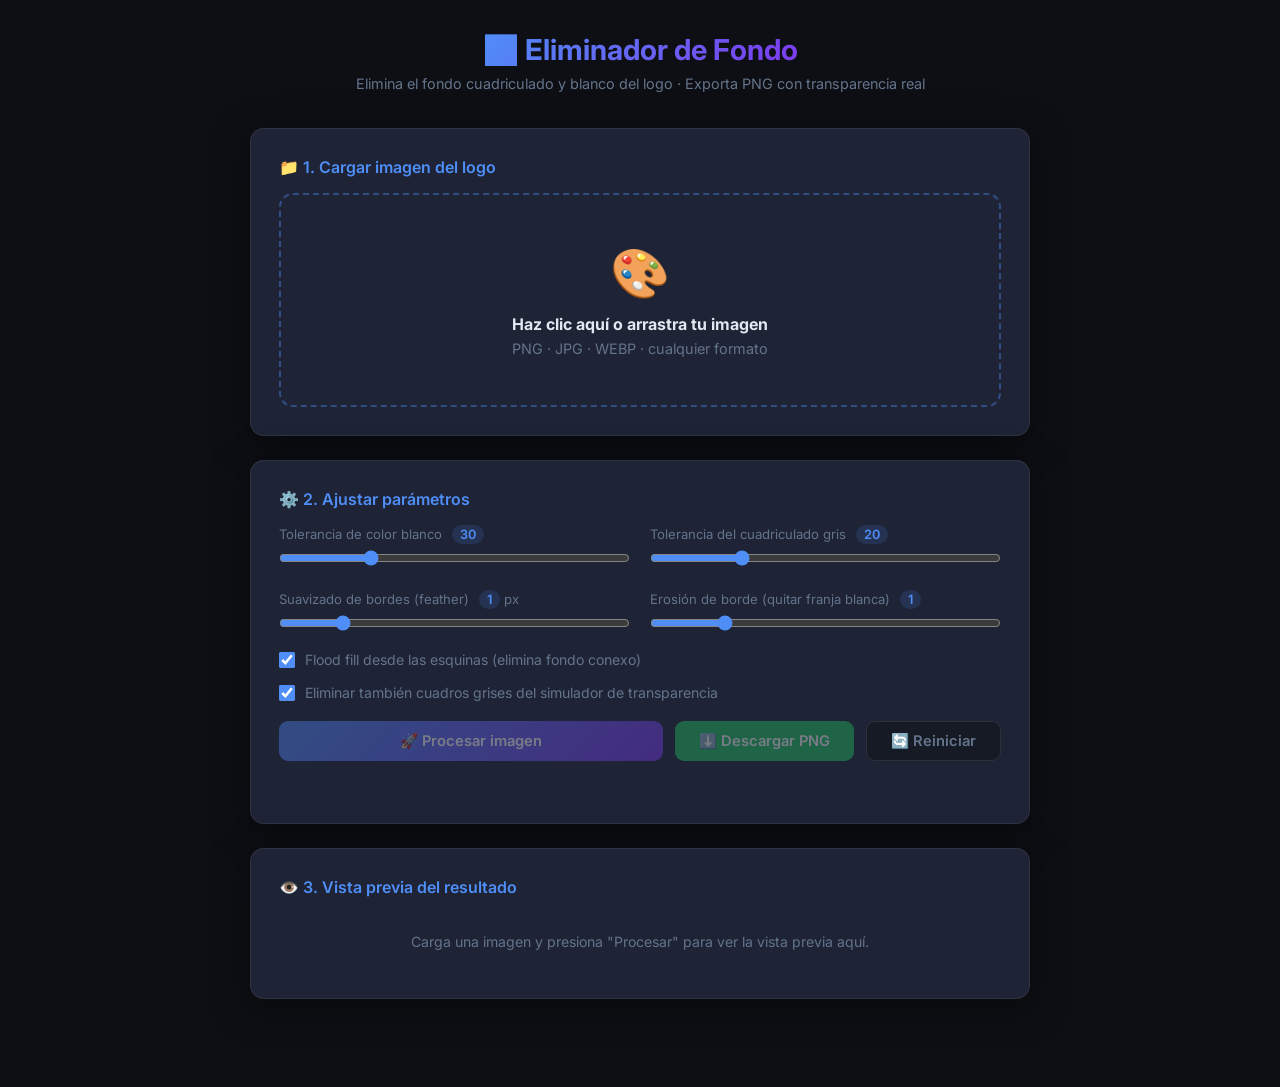
<file: remove-bg-tool.html>
<!DOCTYPE html>
<html lang="es">
<head>
  <meta charset="UTF-8" />
  <meta name="viewport" content="width=device-width, initial-scale=1.0" />
  <title>Eliminar Fondo – Comercial Quillacas</title>
  <link rel="preconnect" href="https://fonts.googleapis.com" />
  <link href="https://fonts.googleapis.com/css2?family=Inter:wght@400;600;700&display=swap" rel="stylesheet" />
  <style>
    *, *::before, *::after { box-sizing: border-box; margin: 0; padding: 0; }

    :root {
      --bg:       #0d0f14;
      --surface:  #161a24;
      --card:     #1e2336;
      --accent:   #4f8ef7;
      --accent2:  #7c3aed;
      --success:  #22c55e;
      --warning:  #f59e0b;
      --text:     #e2e8f0;
      --muted:    #64748b;
      --radius:   14px;
    }

    body {
      min-height: 100vh;
      background: var(--bg);
      font-family: 'Inter', sans-serif;
      color: var(--text);
      display: flex;
      flex-direction: column;
      align-items: center;
      padding: 32px 16px 64px;
    }

    h1 {
      font-size: 1.8rem;
      font-weight: 700;
      background: linear-gradient(135deg, var(--accent), var(--accent2));
      -webkit-background-clip: text;
      -webkit-text-fill-color: transparent;
      background-clip: text;
      text-align: center;
      margin-bottom: 8px;
    }
    .subtitle {
      color: var(--muted);
      font-size: .9rem;
      text-align: center;
      margin-bottom: 36px;
    }

    .card {
      background: var(--card);
      border: 1px solid rgba(255,255,255,.07);
      border-radius: var(--radius);
      padding: 28px;
      width: 100%;
      max-width: 780px;
      margin-bottom: 24px;
      box-shadow: 0 8px 40px rgba(0,0,0,.45);
    }

    .card h2 {
      font-size: 1rem;
      font-weight: 600;
      color: var(--accent);
      margin-bottom: 16px;
      display: flex;
      align-items: center;
      gap: 8px;
    }

    /* ── Drop zone ── */
    #dropzone {
      border: 2px dashed rgba(79,142,247,.4);
      border-radius: var(--radius);
      padding: 48px 24px;
      text-align: center;
      cursor: pointer;
      transition: border-color .25s, background .25s;
    }
    #dropzone:hover, #dropzone.drag-over {
      border-color: var(--accent);
      background: rgba(79,142,247,.06);
    }
    #dropzone input[type=file] { display: none; }
    #dropzone .icon { font-size: 3rem; margin-bottom: 12px; }
    #dropzone p { color: var(--muted); font-size: .9rem; }
    #dropzone strong { color: var(--text); }

    /* ── Controls ── */
    .controls-grid {
      display: grid;
      grid-template-columns: 1fr 1fr;
      gap: 20px;
    }
    @media (max-width: 520px) { .controls-grid { grid-template-columns: 1fr; } }

    .field label {
      display: block;
      font-size: .82rem;
      color: var(--muted);
      margin-bottom: 6px;
    }
    .field input[type=range] {
      width: 100%;
      accent-color: var(--accent);
    }
    .field .val {
      display: inline-block;
      background: rgba(79,142,247,.15);
      color: var(--accent);
      font-size: .8rem;
      font-weight: 600;
      padding: 2px 8px;
      border-radius: 99px;
      margin-left: 6px;
    }
    .field select {
      width: 100%;
      background: var(--surface);
      border: 1px solid rgba(255,255,255,.1);
      border-radius: 8px;
      color: var(--text);
      padding: 8px 12px;
      font-family: inherit;
      font-size: .9rem;
    }

    .checkbox-row {
      display: flex;
      align-items: center;
      gap: 10px;
      margin-top: 16px;
    }
    .checkbox-row input { accent-color: var(--accent); width: 16px; height: 16px; cursor: pointer; }
    .checkbox-row label { font-size: .88rem; color: var(--muted); cursor: pointer; }

    /* ── Buttons ── */
    .btn-row {
      display: flex;
      gap: 12px;
      flex-wrap: wrap;
      margin-top: 20px;
    }
    button {
      padding: 10px 24px;
      border: none;
      border-radius: 9px;
      font-family: inherit;
      font-size: .92rem;
      font-weight: 600;
      cursor: pointer;
      transition: transform .15s, opacity .2s;
    }
    button:active { transform: scale(.97); }
    button:disabled { opacity: .4; cursor: not-allowed; }

    #btnProcess {
      background: linear-gradient(135deg, var(--accent), var(--accent2));
      color: #fff;
      flex: 1;
    }
    #btnDownload {
      background: var(--success);
      color: #fff;
    }
    #btnReset {
      background: var(--surface);
      color: var(--muted);
      border: 1px solid rgba(255,255,255,.1);
    }

    /* ── Preview ── */
    .preview-wrap {
      display: none;
      flex-direction: column;
      gap: 16px;
    }
    .preview-wrap.active { display: flex; }

    .preview-panel {
      display: grid;
      grid-template-columns: 1fr 1fr;
      gap: 16px;
    }
    @media (max-width: 520px) { .preview-panel { grid-template-columns: 1fr; } }

    .pane {
      border-radius: 10px;
      overflow: hidden;
      position: relative;
      border: 1px solid rgba(255,255,255,.06);
    }
    .pane-label {
      position: absolute;
      top: 8px; left: 8px;
      background: rgba(0,0,0,.65);
      color: #fff;
      font-size: .72rem;
      font-weight: 600;
      padding: 3px 10px;
      border-radius: 99px;
      text-transform: uppercase;
      letter-spacing: .05em;
    }
    .pane canvas, .pane img {
      width: 100%;
      display: block;
    }
    /* dark-bg demo */
    .demo-bg-dark { background: #111; }
    /* checkerboard bg to show transparency */
    .checker-bg {
      background-image:
        linear-gradient(45deg, #888 25%, transparent 25%),
        linear-gradient(-45deg, #888 25%, transparent 25%),
        linear-gradient(45deg, transparent 75%, #888 75%),
        linear-gradient(-45deg, transparent 75%, #888 75%);
      background-size: 20px 20px;
      background-position: 0 0, 0 10px, 10px -10px, -10px 0px;
      background-color: #ccc;
    }

    /* ── Progress ── */
    #statusBar {
      font-size: .85rem;
      color: var(--muted);
      margin-top: 14px;
      min-height: 20px;
    }
    #statusBar.ok { color: var(--success); }
    #statusBar.err { color: #f87171; }

    /* spinning loader */
    .spin {
      display: inline-block;
      width: 14px; height: 14px;
      border: 2px solid rgba(79,142,247,.3);
      border-top-color: var(--accent);
      border-radius: 50%;
      animation: spin .7s linear infinite;
      vertical-align: middle;
      margin-right: 6px;
    }
    @keyframes spin { to { transform: rotate(360deg); } }
  </style>
</head>
<body>

  <h1>🖼️ Eliminador de Fondo</h1>
  <p class="subtitle">Elimina el fondo cuadriculado y blanco del logo · Exporta PNG con transparencia real</p>

  <!-- UPLOAD -->
  <div class="card">
    <h2>📁 1. Cargar imagen del logo</h2>
    <div id="dropzone">
      <input type="file" id="fileInput" accept="image/*" />
      <div class="icon">🎨</div>
      <strong>Haz clic aquí o arrastra tu imagen</strong>
      <p style="margin-top:6px;">PNG · JPG · WEBP · cualquier formato</p>
    </div>
  </div>

  <!-- CONTROLS -->
  <div class="card">
    <h2>⚙️ 2. Ajustar parámetros</h2>
    <div class="controls-grid">

      <div class="field">
        <label>Tolerancia de color blanco <span class="val" id="tolWhiteVal">30</span></label>
        <input type="range" id="tolWhite" min="0" max="120" value="30" />
      </div>

      <div class="field">
        <label>Tolerancia del cuadriculado gris <span class="val" id="tolGrayVal">20</span></label>
        <input type="range" id="tolGray" min="0" max="80" value="20" />
      </div>

      <div class="field">
        <label>Suavizado de bordes (feather) <span class="val" id="featherVal">1</span> px</label>
        <input type="range" id="feather" min="0" max="6" value="1" step="1" />
      </div>

      <div class="field">
        <label>Erosión de borde (quitar franja blanca) <span class="val" id="erodeVal">1</span></label>
        <input type="range" id="erode" min="0" max="5" value="1" step="1" />
      </div>

    </div>

    <div class="checkbox-row">
      <input type="checkbox" id="chkFloodFill" checked />
      <label for="chkFloodFill">Flood fill desde las esquinas (elimina fondo conexo)</label>
    </div>
    <div class="checkbox-row">
      <input type="checkbox" id="chkGrayChecker" checked />
      <label for="chkGrayChecker">Eliminar también cuadros grises del simulador de transparencia</label>
    </div>

    <div class="btn-row">
      <button id="btnProcess" disabled>🚀 Procesar imagen</button>
      <button id="btnDownload" disabled>⬇️ Descargar PNG</button>
      <button id="btnReset">🔄 Reiniciar</button>
    </div>
    <div id="statusBar"></div>
  </div>

  <!-- PREVIEW -->
  <div class="card">
    <h2>👁️ 3. Vista previa del resultado</h2>
    <div class="preview-wrap" id="previewWrap">
      <div class="preview-panel">
        <div class="pane">
          <span class="pane-label">Original</span>
          <canvas id="cvOrig"></canvas>
        </div>
        <div class="pane checker-bg">
          <span class="pane-label">Transparencia</span>
          <canvas id="cvResult"></canvas>
        </div>
      </div>
      <div class="pane demo-bg-dark" style="padding:20px; text-align:center;">
        <span class="pane-label">Demo fondo oscuro</span>
        <canvas id="cvDemo" style="max-width:360px; margin:0 auto; display:block;"></canvas>
      </div>
    </div>
    <p id="previewHint" style="color:var(--muted); font-size:.88rem; text-align:center; padding:20px 0;">
      Carga una imagen y presiona "Procesar" para ver la vista previa aquí.
    </p>
  </div>

  <!-- HIDDEN work canvas -->
  <canvas id="cvWork" style="display:none;"></canvas>

<script>
// ─────────────────────────────────────────────────
// State
// ─────────────────────────────────────────────────
let origImageData = null;   // raw pixels of uploaded image
let resultBlob    = null;   // final PNG blob

const dropzone   = document.getElementById('dropzone');
const fileInput  = document.getElementById('fileInput');
const btnProcess = document.getElementById('btnProcess');
const btnDownload= document.getElementById('btnDownload');
const btnReset   = document.getElementById('btnReset');
const statusBar  = document.getElementById('statusBar');
const previewWrap= document.getElementById('previewWrap');
const previewHint= document.getElementById('previewHint');

const cvWork  = document.getElementById('cvWork');
const cvOrig  = document.getElementById('cvOrig');
const cvResult= document.getElementById('cvResult');
const cvDemo  = document.getElementById('cvDemo');

const ctxWork  = cvWork.getContext('2d', { willReadFrequently: true });
const ctxOrig  = cvOrig.getContext('2d');
const ctxResult= cvResult.getContext('2d');
const ctxDemo  = cvDemo.getContext('2d');

// ─────────────────────────────────────────────────
// Range labels
// ─────────────────────────────────────────────────
function bindRange(id, labelId) {
  const el = document.getElementById(id);
  const lb = document.getElementById(labelId);
  el.addEventListener('input', () => { lb.textContent = el.value; });
}
bindRange('tolWhite','tolWhiteVal');
bindRange('tolGray', 'tolGrayVal');
bindRange('feather', 'featherVal');
bindRange('erode',   'erodeVal');

// ─────────────────────────────────────────────────
// Drop zone
// ─────────────────────────────────────────────────
dropzone.addEventListener('click', () => fileInput.click());
dropzone.addEventListener('dragover', e => { e.preventDefault(); dropzone.classList.add('drag-over'); });
dropzone.addEventListener('dragleave', () => dropzone.classList.remove('drag-over'));
dropzone.addEventListener('drop', e => {
  e.preventDefault();
  dropzone.classList.remove('drag-over');
  const file = e.dataTransfer.files[0];
  if (file && file.type.startsWith('image/')) loadFile(file);
});
fileInput.addEventListener('change', () => {
  if (fileInput.files[0]) loadFile(fileInput.files[0]);
});

function loadFile(file) {
  setStatus('Cargando imagen…', '');
  const url = URL.createObjectURL(file);
  const img = new Image();
  img.onload = () => {
    cvWork.width  = img.naturalWidth;
    cvWork.height = img.naturalHeight;
    ctxWork.drawImage(img, 0, 0);
    origImageData = ctxWork.getImageData(0, 0, cvWork.width, cvWork.height);

    // draw original preview
    cvOrig.width  = img.naturalWidth;
    cvOrig.height = img.naturalHeight;
    ctxOrig.drawImage(img, 0, 0);

    URL.revokeObjectURL(url);
    btnProcess.disabled = false;
    btnDownload.disabled = true;
    resultBlob = null;
    setStatus(`✅ Imagen cargada: ${img.naturalWidth}×${img.naturalHeight} px`, 'ok');
    previewWrap.classList.add('active');
    previewHint.style.display = 'none';
  };
  img.onerror = () => setStatus('❌ No se pudo cargar la imagen.', 'err');
  img.src = url;
}

// ─────────────────────────────────────────────────
// Core: remove background
// ─────────────────────────────────────────────────
btnProcess.addEventListener('click', () => {
  if (!origImageData) return;
  setStatus('<span class="spin"></span>Procesando…', '');
  btnProcess.disabled = true;

  // run async so UI can repaint
  setTimeout(() => {
    try {
      const result = processImage();
      showResult(result);
      setStatus('✅ Procesamiento completado. Descarga el PNG transparente.', 'ok');
    } catch(e) {
      setStatus('❌ Error: ' + e.message, 'err');
    }
    btnProcess.disabled = false;
  }, 60);
});

function processImage() {
  const W = cvWork.width, H = cvWork.height;

  // 1. Reset work canvas to original
  ctxWork.putImageData(origImageData, 0, 0);
  const data = new Uint8ClampedArray(origImageData.data);   // work copy

  const tolW  = Number(document.getElementById('tolWhite').value);
  const tolG  = Number(document.getElementById('tolGray').value);
  const doFF  = document.getElementById('chkFloodFill').checked;
  const doGray= document.getElementById('chkGrayChecker').checked;
  const erode = Number(document.getElementById('erode').value);
  const feather= Number(document.getElementById('feather').value);

  // ── helper: pixel index
  const idx = (x,y) => (y * W + x) * 4;

  // ── 1. Per-pixel: erase white/near-white pixels
  for (let i = 0; i < data.length; i += 4) {
    const r = data[i], g = data[i+1], b = data[i+2];
    // near-white
    if (r > 255-tolW && g > 255-tolW && b > 255-tolW) {
      data[i+3] = 0;
    }
  }

  // ── 2. Per-pixel: erase checker gray squares (two-tone: ~192 and ~255 or ~128)
  if (doGray) {
    for (let i = 0; i < data.length; i += 4) {
      const r = data[i], g = data[i+1], b = data[i+2];
      // classic photoshop checker is 192,192,192 (light) and 128,128,128 (dark)
      const isGray = Math.abs(r-g) < 15 && Math.abs(g-b) < 15 && Math.abs(r-b) < 15;
      if (isGray) {
        // light gray
        if (r > 180 && r < 210) { data[i+3] = 0; continue; }
        // medium gray (darker square)
        if (r > 115 && r < 145) { data[i+3] = 0; continue; }
        // wider gray within tolerance
        if (r > 255-tolW-tolG && r < 255 && isGray) { data[i+3] = 0; }
      }
    }
  }

  // ── 3. Flood fill from each corner (removes connected background)
  if (doFF) {
    const mask = new Uint8Array(W * H); // 1 = to be erased
    const queue = [];

    const enqueue = (x,y) => {
      const i4 = idx(x,y);
      const pi = y*W+x;
      if (mask[pi]) return;
      if (data[i4+3] === 0) { mask[pi]=1; return; }
      const r=data[i4], g=data[i4+1], b=data[i4+2], a=data[i4+3];
      // pixel is "background-like" if semi-transparent or near-white or near-gray
      const nearWhite = r>255-tolW*2 && g>255-tolW*2 && b>255-tolW*2;
      const isGray2   = Math.abs(r-g)<20 && Math.abs(g-b)<20;
      const nearGray  = isGray2 && r>100 && r<215;
      if (nearWhite || nearGray || a<128) {
        mask[pi] = 1;
        queue.push(x,y);
      }
    };

    // seeds: 4 corners + edges every 10px
    const seeds = [];
    for (let x=0; x<W; x+=5) { seeds.push([x,0],[x,H-1]); }
    for (let y=0; y<H; y+=5) { seeds.push([0,y],[W-1,y]); }

    seeds.forEach(([x,y]) => enqueue(x,y));

    let head = 0;
    while (head < queue.length) {
      const x = queue[head++], y = queue[head++];
      [[1,0],[-1,0],[0,1],[0,-1]].forEach(([dx,dy]) => {
        const nx=x+dx, ny=y+dy;
        if (nx<0||nx>=W||ny<0||ny>=H) return;
        enqueue(nx,ny);
      });
    }

    // apply mask
    for (let y=0; y<H; y++) for (let x=0; x<W; x++) {
      if (mask[y*W+x]) { const i4=idx(x,y); data[i4+3]=0; }
    }
  }

  // ── 4. Erode: shrink opaque region by N pixels (removes white fringe)
  if (erode > 0) {
    const alpha = new Uint8Array(W*H);
    for (let i=0; i<W*H; i++) alpha[i] = data[i*4+3];

    for (let pass=0; pass<erode; pass++) {
      const tmp = alpha.slice();
      for (let y=1; y<H-1; y++) for (let x=1; x<W-1; x++) {
        if (tmp[y*W+x]===0) continue;
        let minA = 255;
        [[1,0],[-1,0],[0,1],[0,-1]].forEach(([dx,dy]) => {
          minA = Math.min(minA, tmp[(y+dy)*W+(x+dx)]);
        });
        if (minA === 0) alpha[y*W+x] = 0;
      }
    }
    for (let i=0; i<W*H; i++) data[i*4+3] = alpha[i];
  }

  // ── 5. Feather: soften edges
  if (feather > 0) {
    const alpha = new Uint8Array(W*H);
    for (let i=0; i<W*H; i++) alpha[i] = data[i*4+3];

    for (let pass=0; pass<feather; pass++) {
      const tmp = alpha.slice();
      for (let y=1; y<H-1; y++) for (let x=1; x<W-1; x++) {
        let sum = tmp[y*W+x]*4;
        sum += tmp[(y-1)*W+x] + tmp[(y+1)*W+x] + tmp[y*W+x-1] + tmp[y*W+x+1];
        alpha[y*W+x] = Math.round(sum/8);
      }
    }
    for (let i=0; i<W*H; i++) data[i*4+3] = alpha[i];
  }

  return new ImageData(data, W, H);
}

function showResult(imageData) {
  const W = imageData.width, H = imageData.height;

  // result canvas (checkerboard bg)
  cvResult.width  = W;
  cvResult.height = H;
  ctxResult.clearRect(0,0,W,H);
  ctxResult.putImageData(imageData, 0, 0);

  // demo canvas (dark bg)
  cvDemo.width  = W;
  cvDemo.height = H;
  ctxDemo.clearRect(0,0,W,H);
  ctxDemo.fillStyle = '#111';
  ctxDemo.fillRect(0,0,W,H);
  ctxDemo.putImageData(imageData, 0, 0);

  // prepare blob for download
  cvWork.width  = W;
  cvWork.height = H;
  ctxWork.putImageData(imageData, 0, 0);
  cvWork.toBlob(blob => {
    resultBlob = blob;
    btnDownload.disabled = false;
  }, 'image/png');
}

// ─────────────────────────────────────────────────
// Download
// ─────────────────────────────────────────────────
btnDownload.addEventListener('click', () => {
  if (!resultBlob) return;
  const url = URL.createObjectURL(resultBlob);
  const a = document.createElement('a');
  a.href = url;
  a.download = 'logo-quillacas-transparente.png';
  document.body.appendChild(a);
  a.click();
  setTimeout(() => { URL.revokeObjectURL(url); a.remove(); }, 1000);
});

// ─────────────────────────────────────────────────
// Reset
// ─────────────────────────────────────────────────
btnReset.addEventListener('click', () => {
  origImageData = null; resultBlob = null;
  [cvOrig,cvResult,cvDemo,cvWork].forEach(c => { c.width=1; c.height=1; });
  btnProcess.disabled = true; btnDownload.disabled = true;
  previewWrap.classList.remove('active');
  previewHint.style.display = '';
  fileInput.value = '';
  setStatus('','');
});

// ─────────────────────────────────────────────────
// Helpers
// ─────────────────────────────────────────────────
function setStatus(msg, cls) {
  statusBar.innerHTML = msg;
  statusBar.className = cls || '';
}
</script>
</body>
</html>
</file>
